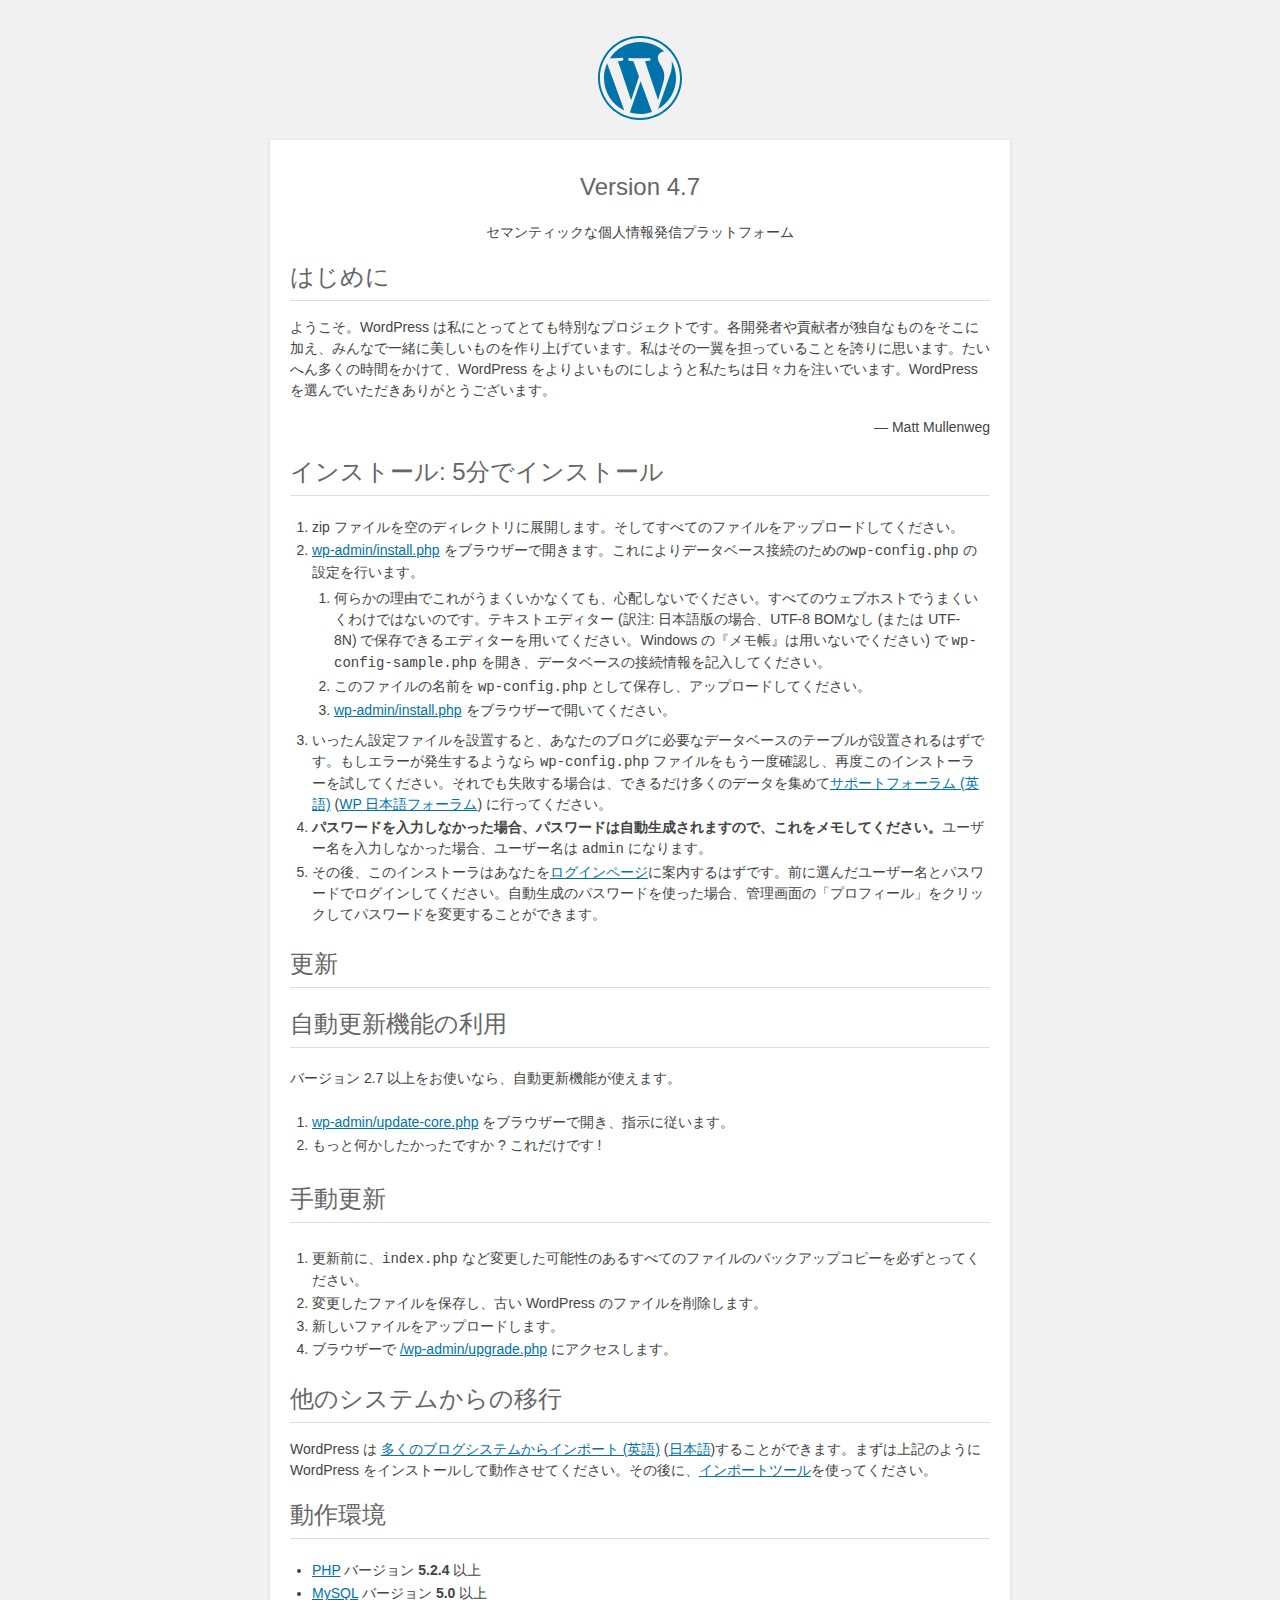
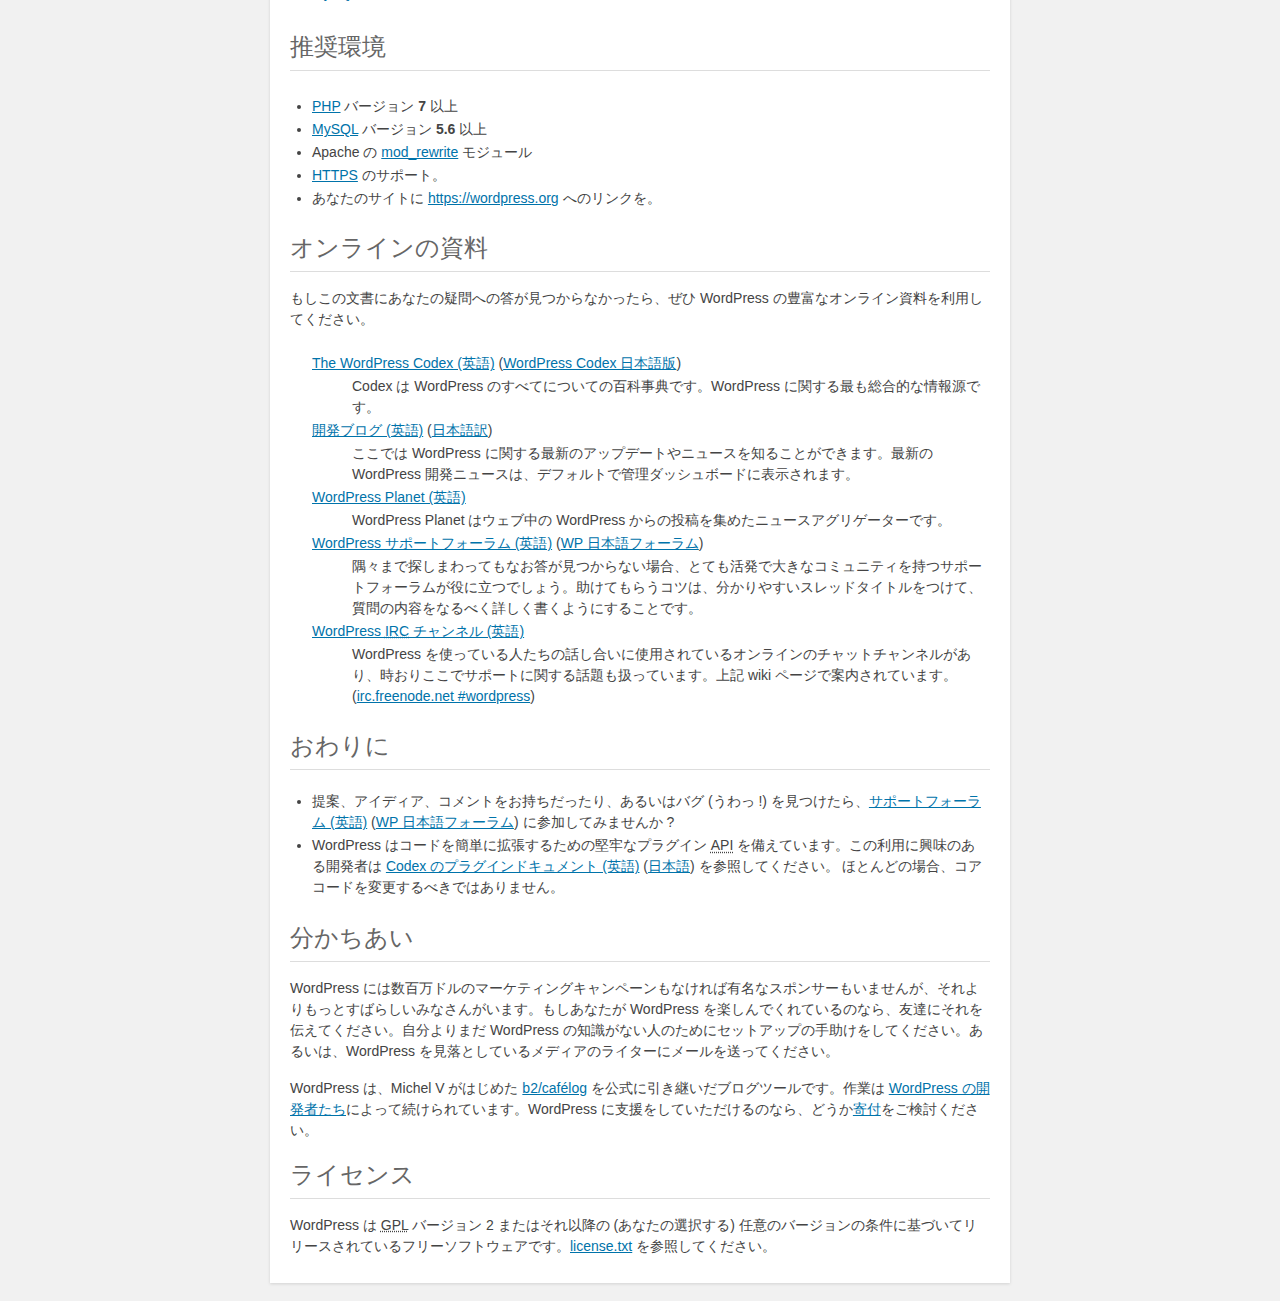
<file: blog/readme.html>
<!DOCTYPE html>
<html>
<head>
	<meta name="viewport" content="width=device-width" />
	<meta http-equiv="Content-Type" content="text/html; charset=utf-8" />
	<title>WordPress &#8250; お読みください</title>
	<link rel="stylesheet" href="wp-admin/css/install.css?ver=20100228" type="text/css" />
</head>
<body>
<h1 id="logo">
	<a href="https://wordpress.org/"><img alt="WordPress" src="wp-admin/images/wordpress-logo.png" /></a>
	<br /> Version 4.7
</h1>
<p style="text-align: center">セマンティックな個人情報発信プラットフォーム</p>

<h1>はじめに</h1>
<p>ようこそ。WordPress は私にとってとても特別なプロジェクトです。各開発者や貢献者が独自なものをそこに加え、みんなで一緒に美しいものを作り上げています。私はその一翼を担っていることを誇りに思います。たいへん多くの時間をかけて、WordPress をよりよいものにしようと私たちは日々力を注いでいます。WordPress を選んでいただきありがとうございます。</p>
<p style="text-align: right">&#8212; Matt Mullenweg</p>

<h1>インストール: 5分でインストール</h1>
<ol>
	<li>zip ファイルを空のディレクトリに展開します。そしてすべてのファイルをアップロードしてください。</li>
	<li><span class="file"><a href="wp-admin/install.php">wp-admin/install.php</a></span> をブラウザーで開きます。これによりデータベース接続のための<code>wp-config.php</code> の設定を行います。
		<ol>
			<li>何らかの理由でこれがうまくいかなくても、心配しないでください。すべてのウェブホストでうまくいくわけではないのです。テキストエディター (訳注: 日本語版の場合、UTF-8 BOMなし (または UTF-8N) で保存できるエディターを用いてください。Windows の『メモ帳』は用いないでください) で <code>wp-config-sample.php</code> を開き、データベースの接続情報を記入してください。</li>
			<li>このファイルの名前を <code>wp-config.php</code> として保存し、アップロードしてください。</li>
			<li><span class="file"><a href="wp-admin/install.php">wp-admin/install.php</a></span> をブラウザーで開いてください。</li>
		</ol>
	</li>
	<li>いったん設定ファイルを設置すると、あなたのブログに必要なデータベースのテーブルが設置されるはずです。もしエラーが発生するようなら <code>wp-config.php</code> ファイルをもう一度確認し、再度このインストーラーを試してください。それでも失敗する場合は、できるだけ多くのデータを集めて<a href="https://wordpress.org/support/">サポートフォーラム (英語)</a> (<a href="http://ja.forums.wordpress.org/">WP 日本語フォーラム</a>) に行ってください。</li>
	<li><strong>パスワードを入力しなかった場合、パスワードは自動生成されますので、これをメモしてください。</strong>ユーザー名を入力しなかった場合、ユーザー名は <code>admin</code> になります。</li>
	<li>その後、このインストーラはあなたを<a href="wp-login.php">ログインページ</a>に案内するはずです。前に選んだユーザー名とパスワードでログインしてください。自動生成のパスワードを使った場合、管理画面の「プロフィール」をクリックしてパスワードを変更することができます。</li>
</ol>

<h1>更新</h1>
<h2>自動更新機能の利用</h2>
<p>バージョン 2.7 以上をお使いなら、自動更新機能が使えます。</p>
<ol>
	<li><span class="file"><a href="wp-admin/update-core.php">wp-admin/update-core.php</a></span> をブラウザーで開き、指示に従います。</li>
	<li>もっと何かしたかったですか ? これだけです !</li>
</ol>

<h2>手動更新</h2>
<ol>
	<li>更新前に、<code>index.php</code> など変更した可能性のあるすべてのファイルのバックアップコピーを必ずとってください。</li>
	<li>変更したファイルを保存し、古い WordPress のファイルを削除します。</li>
	<li>新しいファイルをアップロードします。</li>
	<li>ブラウザーで <span class="file"><a href="wp-admin/upgrade.php">/wp-admin/upgrade.php</a></span> にアクセスします。</li>
</ol>

<h1>他のシステムからの移行</h1>
<p>WordPress は <a href="https://codex.wordpress.org/Importing_Content">多くのブログシステムからインポート (英語)</a> (<a href="http://wpdocs.sourceforge.jp/Importing_Content" title="Importing_Content - WordPress Codex 日本語版">日本語</a>)することができます。まずは上記のように WordPress をインストールして動作させてください。その後に、<a href="wp-admin/import.php" title="Import to WordPress">インポートツール</a>を使ってください。</p>

<h1>動作環境</h1>
<ul>
	<li><a href="http://php.net/">PHP</a> バージョン <strong>5.2.4</strong> 以上</li>
	<li><a href="http://www.mysql.com/">MySQL</a> バージョン <strong>5.0</strong> 以上</li>
</ul>

<h2>推奨環境</h2>
<ul>
	<li><a href="http://php.net/">PHP</a> バージョン <strong>7</strong> 以上</li>
	<li><a href="http://www.mysql.com/">MySQL</a> バージョン <strong>5.6</strong> 以上</li>
	<li>Apache の <a href="http://httpd.apache.org/docs/2.2/mod/mod_rewrite.html">mod_rewrite</a> モジュール</li>
	<li><a href="https://ja.wordpress.org/2016/12/02/moving-toward-ssl/">HTTPS</a> のサポート。</li>
	<li>あなたのサイトに <a href="https://wordpress.org/">https://wordpress.org</a> へのリンクを。</li>
</ul>

<h1>オンラインの資料</h1>
<p>もしこの文書にあなたの疑問への答が見つからなかったら、ぜひ WordPress の豊富なオンライン資料を利用してください。</p>
<dl>
	<dt><a href="https://codex.wordpress.org/">The WordPress Codex (英語)</a> (<a href="http://wpdocs.sourceforge.jp/">WordPress Codex 日本語版</a>)</dt>
		<dd>Codex は WordPress のすべてについての百科事典です。WordPress に関する最も総合的な情報源です。</dd>
	<dt><a href="https://wordpress.org/news/">開発ブログ (英語)</a> (<a href="http://ja.wordpress.org/" title="WordPress | 日本語">日本語訳</a>)</dt>
		<dd>ここでは WordPress に関する最新のアップデートやニュースを知ることができます。最新の WordPress 開発ニュースは、デフォルトで管理ダッシュボードに表示されます。</dd>
	<dt><a href="https://planet.wordpress.org/">WordPress Planet (英語)</a></dt>
		<dd>WordPress Planet はウェブ中の WordPress からの投稿を集めたニュースアグリゲーターです。</dd>
	<dt><a href="https://wordpress.org/support/">WordPress サポートフォーラム (英語)</a> (<a href="http://ja.forums.wordpress.org/">WP 日本語フォーラム</a>)</dt>
		<dd>隅々まで探しまわってもなお答が見つからない場合、とても活発で大きなコミュニティを持つサポートフォーラムが役に立つでしょう。助けてもらうコツは、分かりやすいスレッドタイトルをつけて、質問の内容をなるべく詳しく書くようにすることです。</dd>
	<dt><a href="https://codex.wordpress.org/IRC">WordPress <abbr title="Internet Relay Chat">IRC</abbr> チャンネル (英語)</a></dt>
		<dd>WordPress を使っている人たちの話し合いに使用されているオンラインのチャットチャンネルがあり、時おりここでサポートに関する話題も扱っています。上記 wiki ページで案内されています。(<a href="irc://irc.freenode.net/wordpress">irc.freenode.net #wordpress</a>)</dd>
</dl>

<h1>おわりに</h1>
<ul>
	<li>提案、アイディア、コメントをお持ちだったり、あるいはバグ (うわっ !) を見つけたら、<a href="https://wordpress.org/support/">サポートフォーラム (英語)</a> (<a href="http://ja.forums.wordpress.org/">WP 日本語フォーラム</a>) に参加してみませんか ?</li>
	<li>WordPress はコードを簡単に拡張するための堅牢なプラグイン <abbr title="application programming interface">API</abbr> を備えています。この利用に興味のある開発者は <a href="https://codex.wordpress.org/Plugin_API">Codex のプラグインドキュメント (英語)</a> (<a href="http://wpdocs.sourceforge.jp/%E3%83%97%E3%83%A9%E3%82%B0%E3%82%A4%E3%83%B3_API" title="プラグイン API - WordPress Codex 日本語版">日本語</a>) を参照してください。 ほとんどの場合、コアコードを変更するべきではありません。</li>
</ul>

<h1>分かちあい</h1>
<p>WordPress には数百万ドルのマーケティングキャンペーンもなければ有名なスポンサーもいませんが、それよりもっとすばらしいみなさんがいます。もしあなたが WordPress を楽しんでくれているのなら、友達にそれを伝えてください。自分よりまだ WordPress の知識がない人のためにセットアップの手助けをしてください。あるいは、WordPress を見落としているメディアのライターにメールを送ってください。</p>

<p>WordPress は、Michel V がはじめた <a href="http://cafelog.com/">b2/caf&#233;log</a> を公式に引き継いだブログツールです。作業は <a href="https://wordpress.org/about/">WordPress の開発者たち</a>によって続けられています。WordPress に支援をしていただけるのなら、どうか<a href="https://wordpress.org/donate/">寄付</a>をご検討ください。</p>

<h1>ライセンス</h1>
<p>WordPress は <abbr title="GNU General Public License">GPL</abbr> バージョン 2 またはそれ以降の (あなたの選択する) 任意のバージョンの条件に基づいてリリースされているフリーソフトウェアです。<a href="license.txt">license.txt</a> を参照してください。</p>

</body>
</html>
</file>
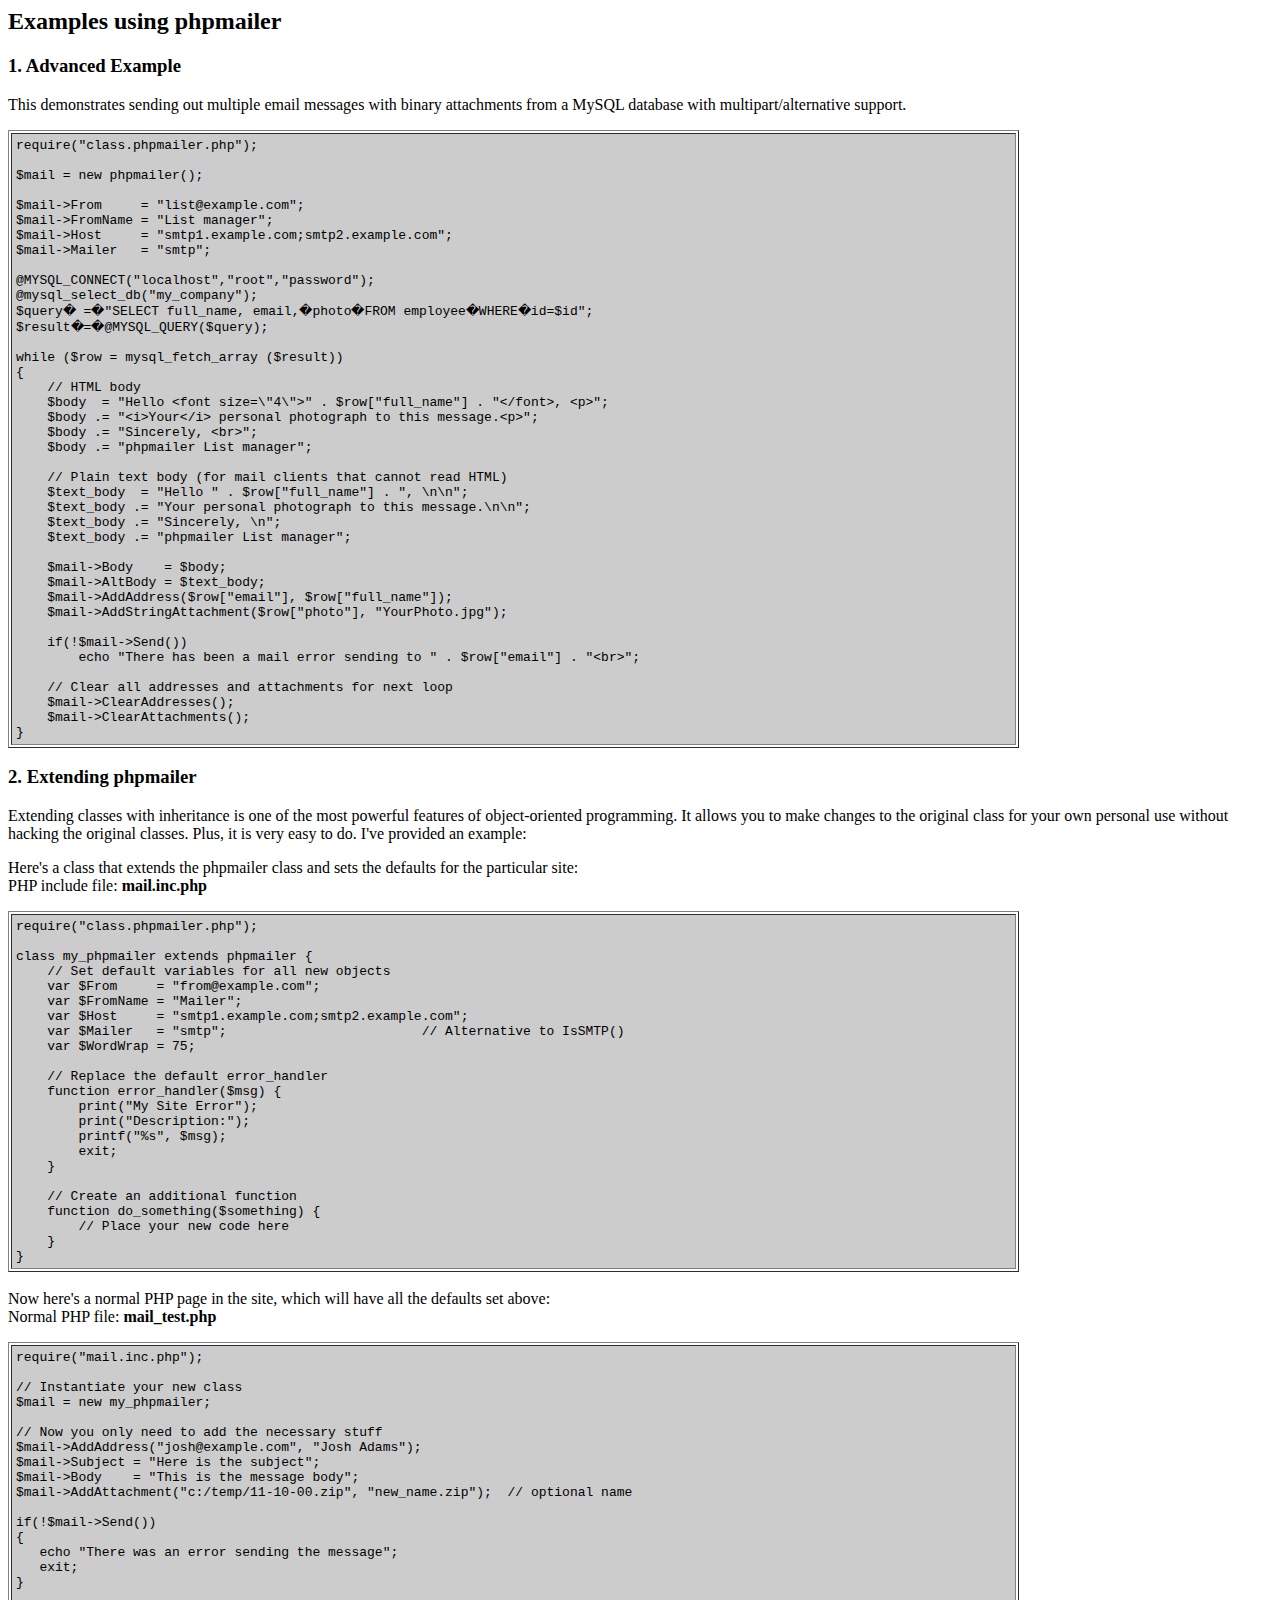
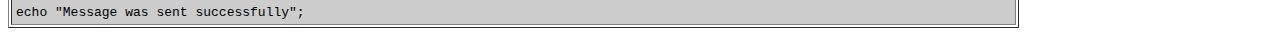
<file: PHPMailer_5.2.0/docs/extending.html>
<html>
<head>
<title>Examples using phpmailer</title>
</head>

<body bgcolor="#FFFFFF">

<h2>Examples using phpmailer</h2>

<h3>1. Advanced Example</h3>
<p>

This demonstrates sending out multiple email messages with binary attachments
from a MySQL database with multipart/alternative support.<p>
<table cellpadding="4" border="1" width="80%">
<tr>
<td bgcolor="#CCCCCC">
<pre>
require("class.phpmailer.php");

$mail = new phpmailer();

$mail->From     = "list@example.com";
$mail->FromName = "List manager";
$mail->Host     = "smtp1.example.com;smtp2.example.com";
$mail->Mailer   = "smtp";

@MYSQL_CONNECT("localhost","root","password");
@mysql_select_db("my_company");
$query� =�"SELECT full_name, email,�photo�FROM employee�WHERE�id=$id";
$result�=�@MYSQL_QUERY($query);

while ($row = mysql_fetch_array ($result))
{
    // HTML body
    $body  = "Hello &lt;font size=\"4\"&gt;" . $row["full_name"] . "&lt;/font&gt;, &lt;p&gt;";
    $body .= "&lt;i&gt;Your&lt;/i&gt; personal photograph to this message.&lt;p&gt;";
    $body .= "Sincerely, &lt;br&gt;";
    $body .= "phpmailer List manager";

    // Plain text body (for mail clients that cannot read HTML)
    $text_body  = "Hello " . $row["full_name"] . ", \n\n";
    $text_body .= "Your personal photograph to this message.\n\n";
    $text_body .= "Sincerely, \n";
    $text_body .= "phpmailer List manager";

    $mail->Body    = $body;
    $mail->AltBody = $text_body;
    $mail->AddAddress($row["email"], $row["full_name"]);
    $mail->AddStringAttachment($row["photo"], "YourPhoto.jpg");

    if(!$mail->Send())
        echo "There has been a mail error sending to " . $row["email"] . "&lt;br&gt;";

    // Clear all addresses and attachments for next loop
    $mail->ClearAddresses();
    $mail->ClearAttachments();
}
</pre>
</td>
</tr>
</table>
<p>

<h3>2. Extending phpmailer</h3>
<p>

Extending classes with inheritance is one of the most
powerful features of object-oriented
programming.  It allows you to make changes to the
original class for your
own personal use without hacking the original
classes.  Plus, it is very
easy to do. I've provided an example:

<p>
Here's a class that extends the phpmailer class and sets the defaults
for the particular site:<br>
PHP include file: <b>mail.inc.php</b>
<p>

<table cellpadding="4" border="1" width="80%">
<tr>
<td bgcolor="#CCCCCC">
<pre>
require("class.phpmailer.php");

class my_phpmailer extends phpmailer {
    // Set default variables for all new objects
    var $From     = "from@example.com";
    var $FromName = "Mailer";
    var $Host     = "smtp1.example.com;smtp2.example.com";
    var $Mailer   = "smtp";                         // Alternative to IsSMTP()
    var $WordWrap = 75;

    // Replace the default error_handler
    function error_handler($msg) {
        print("My Site Error");
        print("Description:");
        printf("%s", $msg);
        exit;
    }

    // Create an additional function
    function do_something($something) {
        // Place your new code here
    }
}
</td>
</tr>
</table>
<br>

Now here's a normal PHP page in the site, which will have all the defaults set
above:<br>
Normal PHP file: <b>mail_test.php</b>
<p>

<table cellpadding="4" border="1" width="80%">
<tr>
<td bgcolor="#CCCCCC">
<pre>
require("mail.inc.php");

// Instantiate your new class
$mail = new my_phpmailer;

// Now you only need to add the necessary stuff
$mail->AddAddress("josh@example.com", "Josh Adams");
$mail->Subject = "Here is the subject";
$mail->Body    = "This is the message body";
$mail->AddAttachment("c:/temp/11-10-00.zip", "new_name.zip");  // optional name

if(!$mail->Send())
{
   echo "There was an error sending the message";
   exit;
}

echo "Message was sent successfully";
</pre>
</td>
</tr>
</table>
</p>

</body>
</html>
</file>
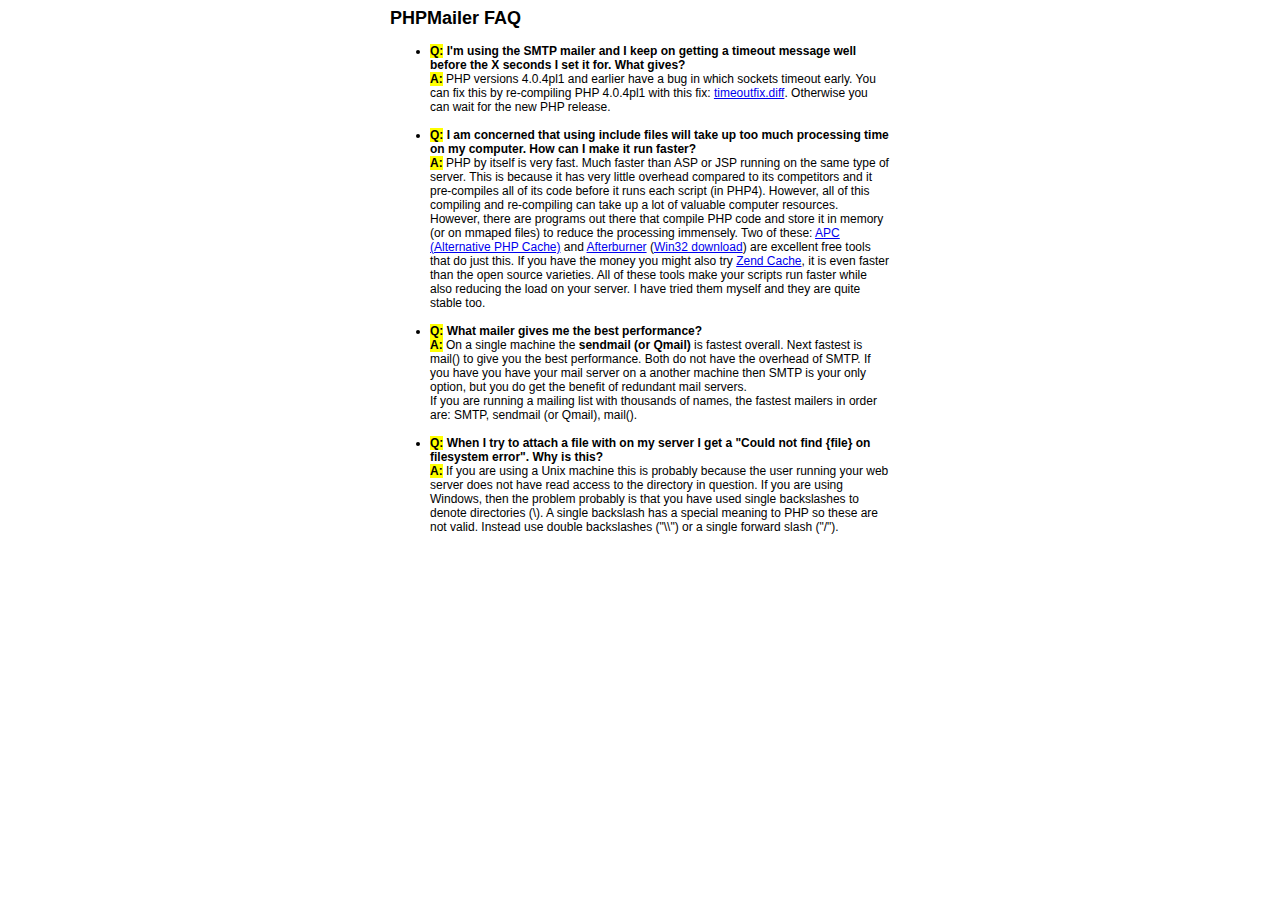
<file: PHPMailer_5.2.0/docs/faq.html>
﻿<html>
<head>
<title>PHPMailer FAQ</title>
<style>
body, p {
  font-family: Arial, Helvetica, sans-serif;
  font-size: 12px;
}
div.width {
  width: 500px;
  text-align: left;
}
</style>
</head>
<body bgcolor="#FFFFFF">
<center>
<div class="width">
<h2>PHPMailer FAQ</h2>
<ul>

  <li><b style="background-color: #FFFF00">Q:</b> <b>I&#039;m using the SMTP mailer and I keep on getting a timeout message
  well before the X seconds I set it for.  What gives?</b><br />
  <b style="background-color: #FFFF00">A:</b> PHP versions 4.0.4pl1 and earlier have a bug in which sockets timeout
  early.  You can fix this by re-compiling PHP 4.0.4pl1 with this fix:
  <a href="timeoutfix.diff">timeoutfix.diff</a>. Otherwise you can wait for the new PHP release.<br /><br /></li>

  <li><b style="background-color: #FFFF00">Q:</b> <b>I am concerned that using include files will take up too much
  processing time on my computer.  How can I make it run faster?</b><br />
  <b style="background-color: #FFFF00">A:</b>  PHP by itself is very fast.  Much faster than ASP or JSP running on
  the same type of server.  This is because it has very little overhead compared
  to its competitors and it pre-compiles all of
  its code before it runs each script (in PHP4).  However, all of
  this compiling and re-compiling can take up a lot of valuable
  computer resources.  However, there are programs out there that compile
  PHP code and store it in memory (or on mmaped files) to reduce the
  processing immensely.  Two of these: <a href="http://apc.communityconnect.com">APC
  (Alternative PHP Cache)</a> and <a href="http://bwcache.bware.it/index.htm">Afterburner</a>
  (<a href="http://www.mm4.de/php4win/mod_php4_win32/">Win32 download</a>)
  are excellent free tools that do just this.  If you have the money
  you might also try <a href="http://www.zend.com">Zend Cache</a>, it is
  even faster than the open source varieties.  All of these tools make your
  scripts run faster while also reducing the load on your server. I have tried
  them myself and they are quite stable too.<br /><br /></li>

  <li><b style="background-color: #FFFF00">Q:</b> <b>What mailer gives me the best performance?</b><br />
  <b style="background-color: #FFFF00">A:</b> On a single machine the <b>sendmail (or Qmail)</b> is fastest overall.
  Next fastest is mail() to give you the best performance. Both do not have the overhead of SMTP.
  If you have you have your mail server on a another machine then
  SMTP is your only option, but you do get the benefit of redundant mail servers.<br />
  If you are running a mailing list with thousands of names, the fastest mailers in order are: SMTP, sendmail (or Qmail), mail().<br /><br /></li>

  <li><b style="background-color: #FFFF00">Q:</b> <b>When I try to attach a file with on my server I get a
  "Could not find {file} on filesystem error".  Why is this?</b><br />
  <b style="background-color: #FFFF00">A:</b> If you are using a Unix machine this is probably because the user
  running your web server does not have read access to the directory in question.  If you are using Windows,
  then the problem probably is that you have used single backslashes to denote directories (\).
  A single backslash has a special meaning to PHP so these are not
  valid.  Instead use double backslashes ("\\") or a single forward
  slash ("/").<br /><br /></li>

</ul>

</div>
</center>

</body>
</html>
</file>
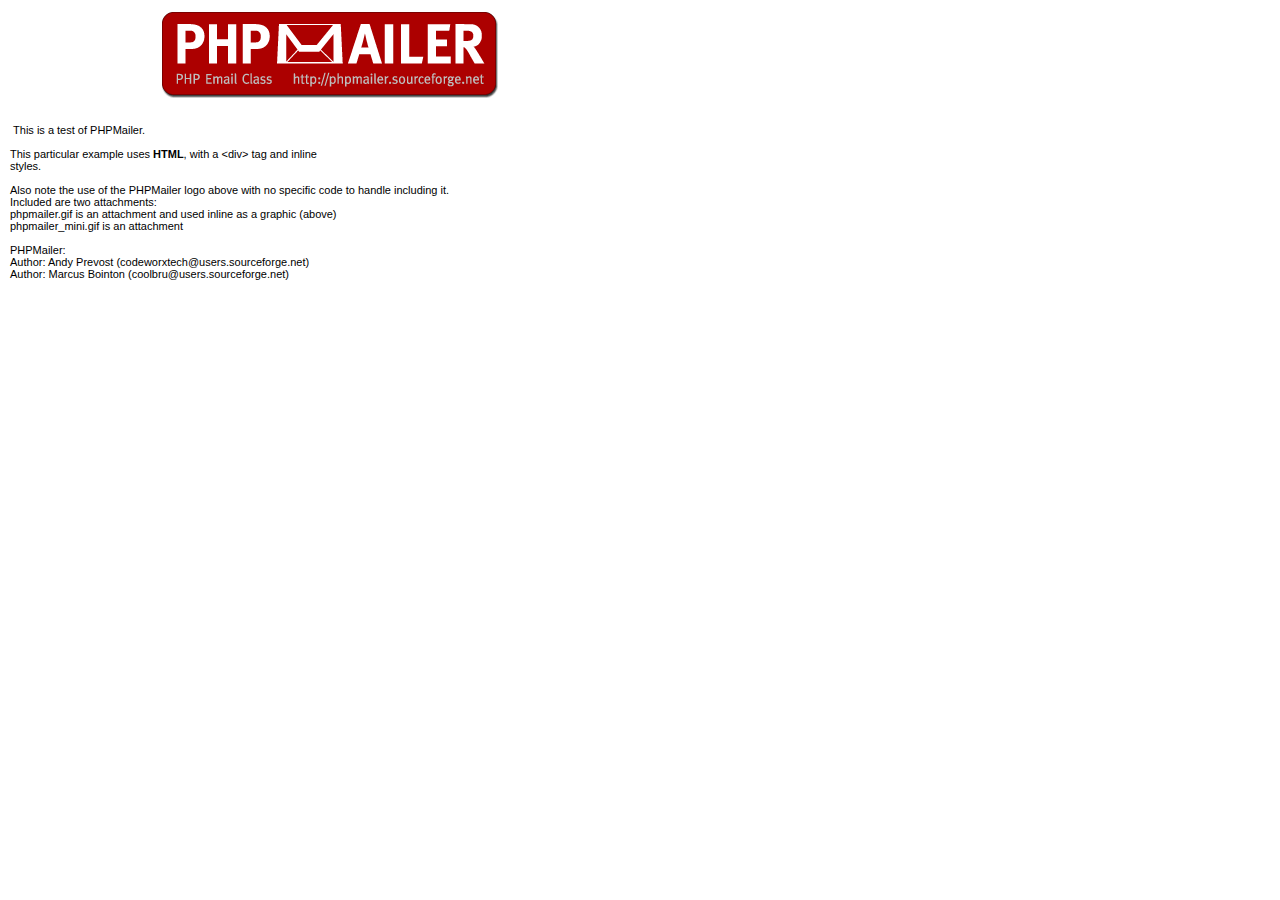
<file: PHPMailer_5.2.0/examples/contents.html>
<body style="margin: 10px;">
<div style="width: 640px; font-family: Arial, Helvetica, sans-serif; font-size: 11px;">
<div align="center"><img src="images/phpmailer.gif" style="height: 90px; width: 340px"></div><br>
<br>
&nbsp;This is a test of PHPMailer.<br>
<br>
This particular example uses <strong>HTML</strong>, with a &lt;div&gt; tag and inline<br>
styles.<br>
<br>
Also note the use of the PHPMailer logo above with no specific code to handle
including it.<br />
Included are two attachments:<br />
phpmailer.gif is an attachment and used inline as a graphic (above)<br />
phpmailer_mini.gif is an attachment<br />
<br />
PHPMailer:<br />
Author: Andy Prevost (codeworxtech@users.sourceforge.net)<br />
Author: Marcus Bointon (coolbru@users.sourceforge.net)<br />
</div>
</body>
</file>
<file: blog/wp-admin/css/install.css>
html {
	background: #f1f1f1;
	margin: 0 20px;
}

body {
	background: #fff;
	color: #444;
	font-family: -apple-system, BlinkMacSystemFont, "Segoe UI", Roboto, Oxygen-Sans, Ubuntu, Cantarell, "Helvetica Neue", sans-serif;
	margin: 140px auto 25px;
	padding: 20px 20px 10px 20px;
	max-width: 700px;
	-webkit-font-smoothing: subpixel-antialiased;
	-webkit-box-shadow: 0 1px 3px rgba(0,0,0,0.13);
	box-shadow: 0 1px 3px rgba(0,0,0,0.13);
}

a {
	color: #0073aa;
}

a:hover,
a:active {
	color: #00a0d2;
}

a:focus {
	color: #124964;
	-webkit-box-shadow:
		0 0 0 1px #5b9dd9,
		0 0 2px 1px rgba(30, 140, 190, .8);
	box-shadow:
		0 0 0 1px #5b9dd9,
		0 0 2px 1px rgba(30, 140, 190, .8);
}

.ie8 a:focus {
	outline: #5b9dd9 solid 1px;
}

h1, h2 {
	border-bottom: 1px solid #ddd;
	clear: both;
	color: #666;
	font-size: 24px;
	padding: 0;
	padding-bottom: 7px;
	font-weight: 400;
}

h3 {
	font-size: 16px;
}

p, li, dd, dt {
	padding-bottom: 2px;
	font-size: 14px;
	line-height: 1.5;
}

code, .code {
	font-family: Consolas, Monaco, monospace;
}

ul, ol, dl {
	padding: 5px 5px 5px 22px;
}

a img {
	border:0
}
abbr {
	border: 0;
	font-variant: normal;
}

fieldset {
	border: 0;
	padding: 0;
	margin: 0;
}

label {
	cursor: pointer;
}

#logo {
	margin: 6px 0 14px 0;
	padding: 0 0 7px 0;
	border-bottom: none;
	text-align:center
}
#logo a {
	background-image: url(../images/w-logo-blue.png?ver=20131202);
	background-image: none, url(../images/wordpress-logo.svg?ver=20131107);
	-webkit-background-size: 84px;
	background-size: 84px;
	background-position: center top;
	background-repeat: no-repeat;
	color: #444; /* same as login.css */
	height: 84px;
	font-size: 20px;
	font-weight: 400;
	line-height: 1.3em;
	margin: -130px auto 25px;
	padding: 0;
	text-decoration: none;
	width: 84px;
	text-indent: -9999px;
	outline: none;
	overflow: hidden;
	display: block;
}

#logo a:focus {
	-webkit-box-shadow: none;
	box-shadow: none;
}

.step {
	margin: 20px 0 15px;
}
.step, th {
	text-align: left;
	padding: 0;
}
.language-chooser.wp-core-ui .step .button.button-large {
	height: 36px;
	font-size: 14px;
	line-height: 33px;
	vertical-align: middle;
}
textarea {
	border: 1px solid #ddd;
	font-family: -apple-system, BlinkMacSystemFont, "Segoe UI", Roboto, Oxygen-Sans, Ubuntu, Cantarell, "Helvetica Neue", sans-serif;
	width: 100%;
	-webkit-box-sizing: border-box;
	-moz-box-sizing: border-box;
	box-sizing: border-box;
}

.form-table {
	border-collapse: collapse;
	margin-top: 1em;
	width: 100%;
}

.form-table td {
	margin-bottom: 9px;
	padding: 10px 20px 10px 0;
	font-size: 14px;
	vertical-align: top
}

.form-table th {
	font-size: 14px;
	text-align: left;
	padding: 10px 20px 10px 0;
	width: 140px;
	vertical-align: top;
}

.form-table code {
	line-height: 18px;
	font-size: 14px;
}

.form-table p {
	margin: 4px 0 0 0;
	font-size: 11px;
}

.form-table input {
	line-height: 20px;
	font-size: 15px;
	padding: 3px 5px;
	border: 1px solid #ddd;
	-webkit-box-shadow: inset 0 1px 2px rgba(0,0,0,0.07);
	box-shadow: inset 0 1px 2px rgba(0,0,0,0.07);
}

input,
submit {
	font-family: -apple-system, BlinkMacSystemFont, "Segoe UI", Roboto, Oxygen-Sans, Ubuntu, Cantarell, "Helvetica Neue", sans-serif;
}

.form-table input[type=text],
.form-table input[type=email],
.form-table input[type=url],
.form-table input[type=password] {
	width: 206px;
}

.form-table th p {
	font-weight: 400;
}

.form-table.install-success th,
.form-table.install-success td {
	vertical-align: middle;
	padding: 16px 20px 16px 0;
}

.form-table.install-success td p {
	margin: 0;
	font-size: 14px;
}

.form-table.install-success td code {
	margin: 0;
	font-size: 18px;
}

#error-page {
	margin-top: 50px;
}

#error-page p {
	font-size: 14px;
	line-height: 18px;
	margin: 25px 0 20px;
}

#error-page code, .code {
	font-family: Consolas, Monaco, monospace;
}

.wp-hide-pw > .dashicons {
	line-height: inherit;
}

#pass-strength-result {
	background-color: #eee;
	border: 1px solid #ddd;
	color: #23282d;
	margin: -2px 5px 5px 0px;
	padding: 3px 5px;
	text-align: center;
	width: 218px;
	-webkit-box-sizing: border-box;
	-moz-box-sizing: border-box;
	box-sizing: border-box;
	opacity: 0;
}

#pass-strength-result.short {
	background-color: #f1adad;
	border-color: #e35b5b;
	opacity: 1;
}

#pass-strength-result.bad {
	background-color: #fbc5a9;
	border-color: #f78b53;
	opacity: 1;
}

#pass-strength-result.good {
	background-color: #ffe399;
	border-color: #ffc733;
	opacity: 1;
}

#pass-strength-result.strong {
	background-color: #c1e1b9;
	border-color: #83c373;
	opacity: 1;
}

#pass1.short, #pass1-text.short {
	border-color: #e35b5b;
}

#pass1.bad, #pass1-text.bad {
	border-color: #f78b53;
}

#pass1.good, #pass1-text.good {
	border-color: #ffc733;
}

#pass1.strong, #pass1-text.strong {
	border-color: #83c373;
}

.pw-weak {
	display: none;
}

.message {
	border-left: 4px solid #dc3232;
	padding: .7em .6em;
	background-color: #fbeaea;
}

/* rtl:ignore */
#dbname,
#uname,
#pwd,
#dbhost,
#prefix,
#user_login,
#admin_email,
#pass1,
#pass2 {
	direction: ltr;
}

#pass1-text,
.show-password #pass1 {
	display: none;
}

.show-password #pass1-text
{
	display: inline-block;
}

.form-table span.description.important {
	font-size: 12px;
}


/* localization */
body.rtl,
.rtl textarea,
.rtl input,
.rtl submit {
	font-family: Tahoma, sans-serif;
}

:lang(he-il) body.rtl,
:lang(he-il) .rtl textarea,
:lang(he-il) .rtl input,
:lang(he-il) .rtl submit {
	font-family: Arial, sans-serif;
}

@media only screen and (max-width: 799px) {
	body {
		margin-top: 115px;
	}
	#logo a {
		margin: -125px auto 30px;
	}
}

@media screen and ( max-width: 782px ) {

	.form-table {
		margin-top: 0;
	}

	.form-table th,
	.form-table td {
		display: block;
		width: auto;
		vertical-align: middle;
	}

	.form-table th {
		padding: 20px 0 0;
	}

	.form-table td {
		padding: 5px 0;
		border: 0;
		margin: 0;
	}

	textarea,
	input {
		font-size: 16px;
	}

	.form-table td input[type="text"],
	.form-table td input[type="email"],
	.form-table td input[type="url"],
	.form-table td input[type="password"],
	.form-table td select,
	.form-table td textarea,
	.form-table span.description {
		width: 100%;
		font-size: 16px;
		line-height: 1.5;
		padding: 7px 10px;
		display: block;
		max-width: none;
		-webkit-box-sizing: border-box;
		-moz-box-sizing: border-box;
		box-sizing: border-box;
	}

}

body.language-chooser {
	max-width: 300px;
}

.language-chooser select {
	padding: 8px;
	width: 100%;
	display: block;
	border: 1px solid #ddd;
	background-color: #fff;
	color: #32373c;
	font-size: 16px;
	font-family: Arial, sans-serif;
	font-weight: 400;
}

.language-chooser p {
	text-align: right;
}

.screen-reader-input,
.screen-reader-text {
	position: absolute;
	margin: -1px;
	padding: 0;
	height: 1px;
	width: 1px;
	overflow: hidden;
	clip: rect(0 0 0 0);
	border: 0;
}

.spinner {
	background: url(../images/spinner.gif) no-repeat;
	-webkit-background-size: 20px 20px;
	background-size: 20px 20px;
	visibility: hidden;
	opacity: 0.7;
	filter: alpha(opacity=70);
	width: 20px;
	height: 20px;
	margin: 2px 5px 0;
}

.step .spinner {
	display: inline-block;
	vertical-align: middle;
	margin-right: 15px;
}

.button.hide-if-no-js,
.hide-if-no-js {
	display: none;
}

/**
 * HiDPI Displays
 */
@media print,
  (-webkit-min-device-pixel-ratio: 1.25),
  (min-resolution: 120dpi) {

	.spinner {
		background-image: url(../images/spinner-2x.gif);
	}

}
</file>
